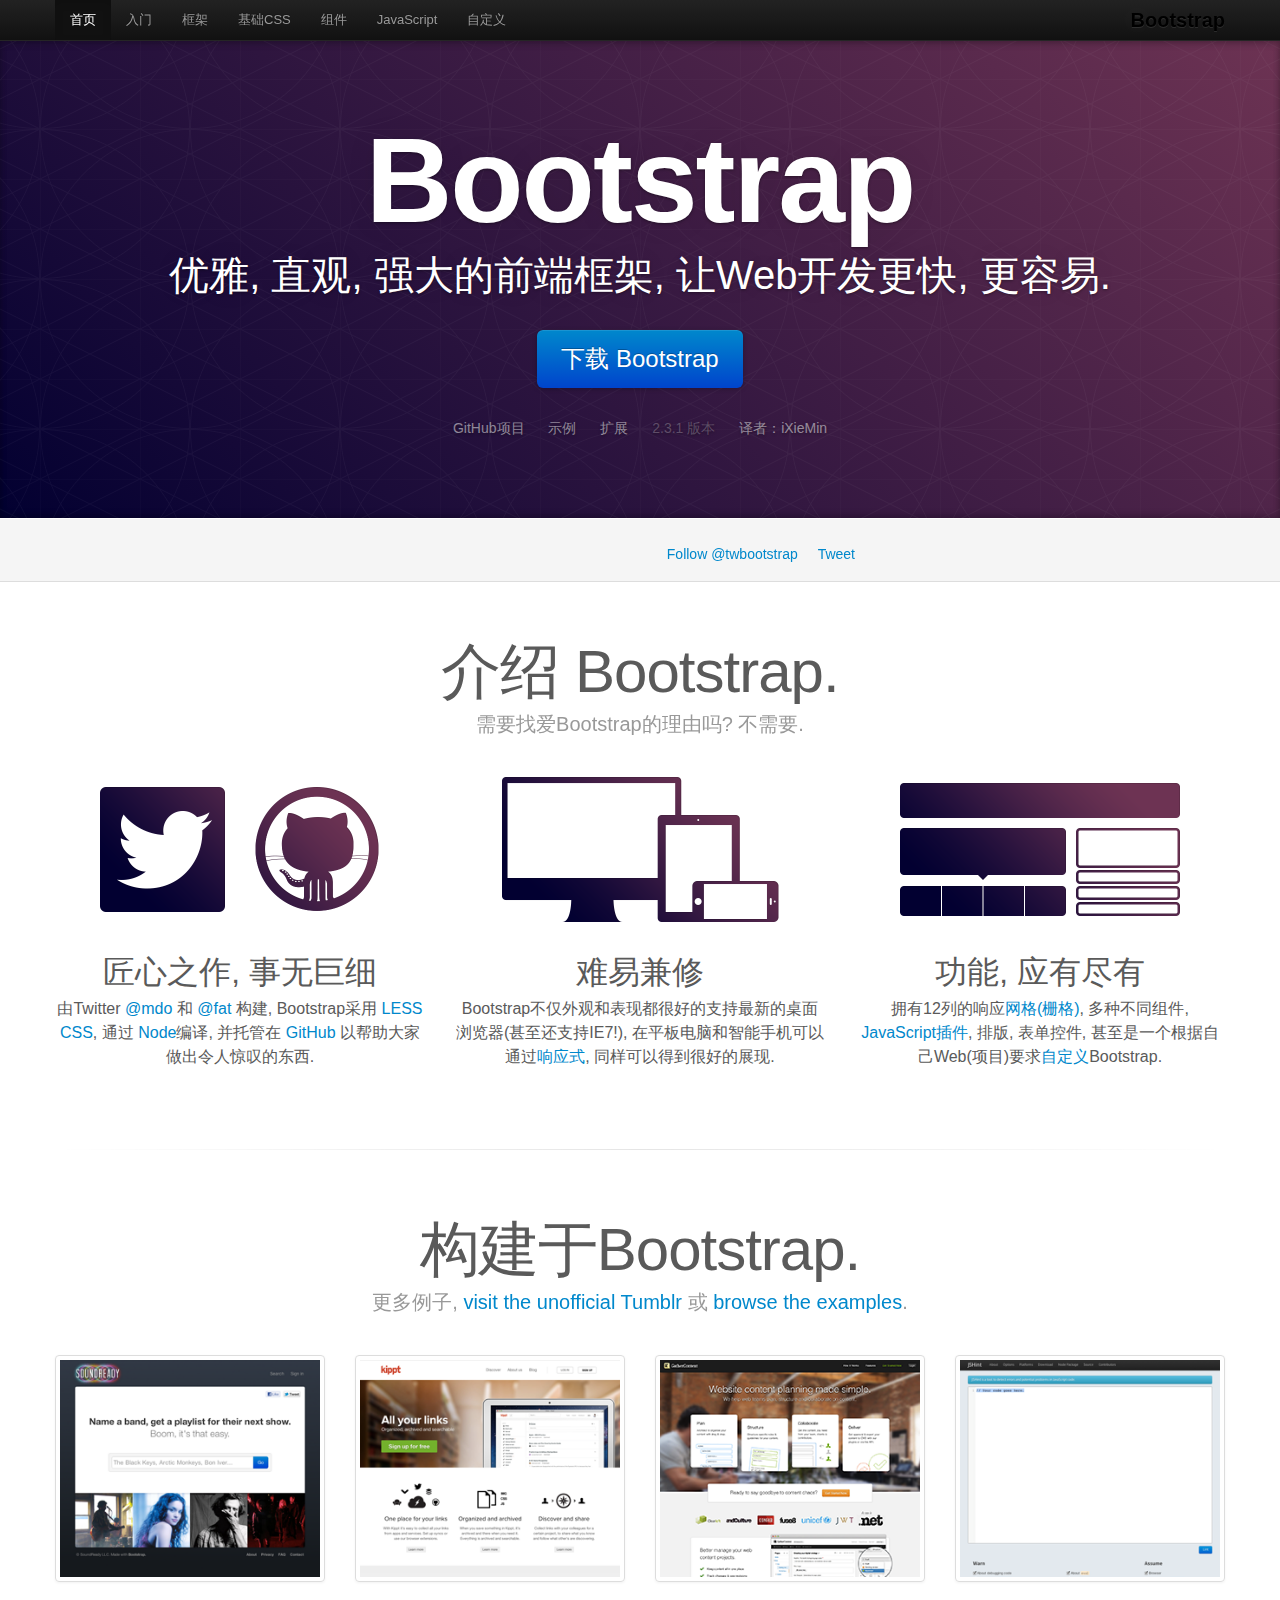
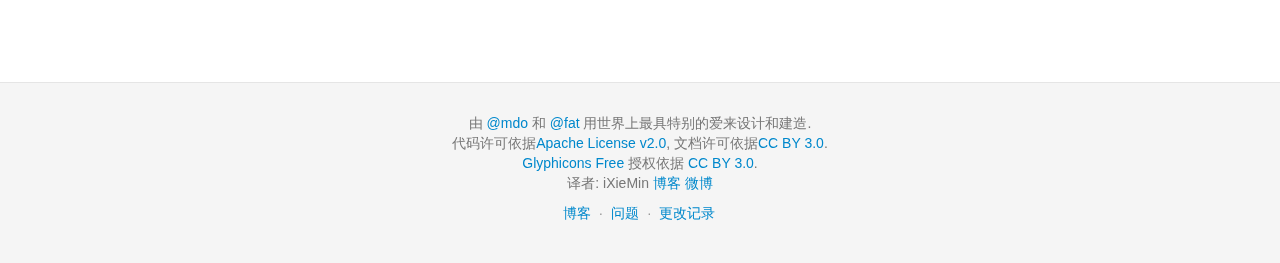
<file: p/bootstrap/v2/index.html>
<!DOCTYPE html>
<html lang="en">
  <head>
    <meta charset="utf-8">
    <title>Bootstrap 2.3.1 - 中文翻译 - iXieMin</title>
    <meta name="viewport" content="width=device-width, initial-scale=1.0">
    <meta name="description" content="">
    <meta name="author" content="">

    <!-- Le styles -->
    <link href="assets/css/bootstrap.css" rel="stylesheet">
    <link href="assets/css/bootstrap-responsive.css" rel="stylesheet">
    <link href="assets/css/docs.css" rel="stylesheet">
    <link href="assets/js/google-code-prettify/prettify.css" rel="stylesheet">

    <!-- Le HTML5 shim, for IE6-8 support of HTML5 elements -->
    <!--[if lt IE 9]>
      <script src="assets/js/html5shiv.js"></script>
    <![endif]-->

    <!-- Le fav and touch icons -->
    <link rel="apple-touch-icon-precomposed" sizes="144x144" href="assets/ico/apple-touch-icon-144-precomposed.png">
    <link rel="apple-touch-icon-precomposed" sizes="114x114" href="assets/ico/apple-touch-icon-114-precomposed.png">
      <link rel="apple-touch-icon-precomposed" sizes="72x72" href="assets/ico/apple-touch-icon-72-precomposed.png">
                    <link rel="apple-touch-icon-precomposed" href="assets/ico/apple-touch-icon-57-precomposed.png">
                                   <link rel="shortcut icon" href="assets/ico/favicon.png">

  </head>

  <body data-spy="scroll" data-target=".bs-docs-sidebar">

    <!-- Navbar
    ================================================== -->
    <div class="navbar navbar-inverse navbar-fixed-top">
      <div class="navbar-inner">
        <div class="container">
          <button type="button" class="btn btn-navbar" data-toggle="collapse" data-target=".nav-collapse">
            <span class="icon-bar"></span>
            <span class="icon-bar"></span>
            <span class="icon-bar"></span>
          </button>
          <a class="brand" href="./index.html">Bootstrap</a>
          <div class="nav-collapse collapse">
            <ul class="nav">
              <li class="active">
                <a href="./index.html">首页</a>
              </li>
              <li class="">
                <a href="./getting-started.html">入门</a>
              </li>
              <li class="">
                <a href="./scaffolding.html">框架</a>
              </li>
              <li class="">
                <a href="./base-css.html">基础CSS</a>
              </li>
              <li class="">
                <a href="./components.html">组件</a>
              </li>
              <li class="">
                <a href="./javascript.html">JavaScript</a>
              </li>
              <li class="">
                <a href="./customize.html">自定义</a>
              </li>
            </ul>
          </div>
        </div>
      </div>
    </div>

<div class="jumbotron masthead">
  <div class="container">
    <h1>Bootstrap</h1>
    <p>优雅, 直观, 强大的前端框架, 让Web开发更快, 更容易.</p>
    <p>
      <a href="assets/bootstrap.zip" class="btn btn-primary btn-large" >下载 Bootstrap</a>
    </p>
    <ul class="masthead-links">
      <li>
        <a href="http://github.com/twitter/bootstrap" >GitHub项目</a>
      </li>
      <li>
        <a href="./getting-started.html#examples" >示例</a>
      </li>
      <li>
        <a href="./extend.html" >扩展</a>
      </li>
      <li>
        2.3.1 版本
      </li>
      <li>
        <a href="http://xiemin.me/" >译者：iXieMin</a>
      </li>
    </ul>
  </div>
</div>

<div class="bs-docs-social">
  <div class="container">
    <ul class="bs-docs-social-buttons">
      <li>
        <iframe class="github-btn" src="http://ghbtns.com/github-btn.html?user=twitter&repo=bootstrap&type=watch&count=true" allowtransparency="true" frameborder="0" scrolling="0" width="100px" height="20px"></iframe>
      </li>
      <li>
        <iframe class="github-btn" src="http://ghbtns.com/github-btn.html?user=twitter&repo=bootstrap&type=fork&count=true" allowtransparency="true" frameborder="0" scrolling="0" width="102px" height="20px"></iframe>
      </li>
      <li class="follow-btn">
        <a href="https://twitter.com/twbootstrap" class="twitter-follow-button" data-link-color="#0069D6" data-show-count="true">Follow @twbootstrap</a>
      </li>
      <li class="tweet-btn">
        <a href="https://twitter.com/share" class="twitter-share-button" data-url="http://twitter.github.com/bootstrap/" data-count="horizontal" data-via="twbootstrap" data-related="mdo:Creator of Twitter Bootstrap">Tweet</a>
      </li>
    </ul>
  </div>
</div>

<div class="container">

  <div class="marketing">

    <h1>介绍 Bootstrap.</h1>
    <p class="marketing-byline">需要找爱Bootstrap的理由吗? 不需要.</p>

    <div class="row-fluid">
      <div class="span4">
        <img class="marketing-img" src="assets/img/bs-docs-twitter-github.png">
        <h2>匠心之作, 事无巨细</h2>
        <p>由Twitter <a href="http://twitter.com/mdo">@mdo</a> 和 <a href="http://twitter.com/fat">@fat</a> 构建, Bootstrap采用 <a href="http://lesscss.org">LESS CSS</a>, 通过 <a href="http://nodejs.org">Node</a>编译, 并托管在 <a href="http://github.com">GitHub</a> 以帮助大家做出令人惊叹的东西.</p>
      </div>
      <div class="span4">
        <img class="marketing-img" src="assets/img/bs-docs-responsive-illustrations.png">
        <h2>难易兼修</h2>
        <p>Bootstrap不仅外观和表现都很好的支持最新的桌面浏览器(甚至还支持IE7!), 在平板电脑和智能手机可以通过<a href="./scaffolding.html#responsive">响应式</a>, 同样可以得到很好的展现.</p>
      </div>
      <div class="span4">
        <img class="marketing-img" src="assets/img/bs-docs-bootstrap-features.png">
        <h2>功能, 应有尽有</h2>
        <p>拥有12列的响应<a href="./scaffolding.html#gridSystem">网格(栅格)</a>, 多种不同组件, <a href="./javascript.html">JavaScript插件</a>, 排版, 表单控件, 甚至是一个根据自己Web(项目)要求<a href="./customize.html">自定义</a>Bootstrap.</p>
      </div>
    </div>

    <hr class="soften">

    <h1>构建于Bootstrap.</h1>
    <p class="marketing-byline">更多例子, <a href="http://builtwithbootstrap.tumblr.com/" target="_blank">visit the unofficial Tumblr</a> 或 <a href="./getting-started.html#examples">browse the examples</a>.</p>
    <div class="row-fluid">
      <ul class="thumbnails example-sites">
        <li class="span3">
          <a class="thumbnail" href="http://soundready.fm/" target="_blank">
            <img src="assets/img/example-sites/soundready.png" alt="SoundReady.fm">
          </a>
        </li>
        <li class="span3">
          <a class="thumbnail" href="http://kippt.com/" target="_blank">
            <img src="assets/img/example-sites/kippt.png" alt="Kippt">
          </a>
        </li>
        <li class="span3">
          <a class="thumbnail" href="http://www.gathercontent.com/" target="_blank">
            <img src="assets/img/example-sites/gathercontent.png" alt="Gather Content">
          </a>
        </li>
        <li class="span3">
          <a class="thumbnail" href="http://www.jshint.com/" target="_blank">
            <img src="assets/img/example-sites/jshint.png" alt="JS Hint">
          </a>
        </li>
      </ul>
     </div>

  </div>

</div>



    <!-- Footer
    ================================================== -->
    <footer class="footer">
      <div class="container">
        <p>由 <a href="http://twitter.com/mdo" target="_blank">@mdo</a> 和 <a href="http://twitter.com/fat" target="_blank">@fat</a> 用世界上最具特别的爱来设计和建造.</p>
        <p>代码许可依据<a href="http://www.apache.org/licenses/LICENSE-2.0" target="_blank">Apache License v2.0</a>, 文档许可依据<a href="http://creativecommons.org/licenses/by/3.0/">CC BY 3.0</a>.</p>
        <p><a href="http://glyphicons.com">Glyphicons Free</a> 授权依据 <a href="http://creativecommons.org/licenses/by/3.0/">CC BY 3.0</a>.</p>
        <p>译者: iXieMin <a href="http://xiemin.me/" target="_blank">博客</a> <a href="http://weibo.com/ixiemin" target="_blank">微博</a></p>
        <ul class="footer-links">
          <li><a href="http://blog.getbootstrap.com">博客</a></li>
          <li class="muted">&middot;</li>
          <li><a href="https://github.com/twitter/bootstrap/issues?state=open">问题</a></li>
          <li class="muted">&middot;</li>
          <li><a href="https://github.com/twitter/bootstrap/blob/master/CHANGELOG.md">更改记录</a></li>
        </ul>
      </div>
    </footer>



    <!-- Le javascript
    ================================================== -->
    <!-- Placed at the end of the document so the pages load faster -->
    <script src="assets/js/jquery.js"></script>
    <script src="assets/js/bootstrap-transition.js"></script>
    <script src="assets/js/bootstrap-alert.js"></script>
    <script src="assets/js/bootstrap-modal.js"></script>
    <script src="assets/js/bootstrap-dropdown.js"></script>
    <script src="assets/js/bootstrap-scrollspy.js"></script>
    <script src="assets/js/bootstrap-tab.js"></script>
    <script src="assets/js/bootstrap-tooltip.js"></script>
    <script src="assets/js/bootstrap-popover.js"></script>
    <script src="assets/js/bootstrap-button.js"></script>
    <script src="assets/js/bootstrap-collapse.js"></script>
    <script src="assets/js/bootstrap-carousel.js"></script>
    <script src="assets/js/bootstrap-typeahead.js"></script>
    <script src="assets/js/bootstrap-affix.js"></script>

    <script src="assets/js/holder/holder.js"></script>
    <script src="assets/js/google-code-prettify/prettify.js"></script>

    <script src="assets/js/application.js"></script>
    <script type="text/javascript">
      var _gaq = _gaq || [];
      _gaq.push(['_setAccount', 'UA-34583971-1']);
      _gaq.push(['_trackPageview']);
      (function() {
        var ga = document.createElement('script'); ga.type = 'text/javascript'; ga.async = true;
        ga.src = ('https:' == document.location.protocol ? 'https://ssl' : 'http://www') + '.google-analytics.com/ga.js';
        var s = document.getElementsByTagName('script')[0]; s.parentNode.insertBefore(ga, s);
      })();
    </script>


  </body>
</html>
</file>
<file: p/bootstrap/v2/assets/js/google-code-prettify/prettify.css>
.com { color: #93a1a1; }
.lit { color: #195f91; }
.pun, .opn, .clo { color: #93a1a1; }
.fun { color: #dc322f; }
.str, .atv { color: #D14; }
.kwd, .prettyprint .tag { color: #1e347b; }
.typ, .atn, .dec, .var { color: teal; }
.pln { color: #48484c; }

.prettyprint {
  padding: 8px;
  background-color: #f7f7f9;
  border: 1px solid #e1e1e8;
}
.prettyprint.linenums {
  -webkit-box-shadow: inset 40px 0 0 #fbfbfc, inset 41px 0 0 #ececf0;
     -moz-box-shadow: inset 40px 0 0 #fbfbfc, inset 41px 0 0 #ececf0;
          box-shadow: inset 40px 0 0 #fbfbfc, inset 41px 0 0 #ececf0;
}

/* Specify class=linenums on a pre to get line numbering */
ol.linenums {
  margin: 0 0 0 33px; /* IE indents via margin-left */
}
ol.linenums li {
  padding-left: 12px;
  color: #bebec5;
  line-height: 20px;
  text-shadow: 0 1px 0 #fff;
}
</file>
<file: p/bootstrap/v2/assets/css/docs.css>
/* Add additional stylesheets below
-------------------------------------------------- */
/*
  Bootstrap's documentation styles
  Special styles for presenting Bootstrap's documentation and examples
*/



/* Body and structure
-------------------------------------------------- */

body {
  position: relative;
  padding-top: 40px;
}

/* Code in headings */
h3 code {
  font-size: 14px;
  font-weight: normal;
}



/* Tweak navbar brand link to be super sleek
-------------------------------------------------- */

body > .navbar {
  font-size: 13px;
}

/* Change the docs' brand */
body > .navbar .brand {
  padding-right: 0;
  padding-left: 0;
  margin-left: 20px;
  float: right;
  font-weight: bold;
  color: #000;
  text-shadow: 0 1px 0 rgba(255,255,255,.1), 0 0 30px rgba(255,255,255,.125);
  -webkit-transition: all .2s linear;
     -moz-transition: all .2s linear;
          transition: all .2s linear;
}
body > .navbar .brand:hover {
  text-decoration: none;
  text-shadow: 0 1px 0 rgba(255,255,255,.1), 0 0 30px rgba(255,255,255,.4);
}


/* Sections
-------------------------------------------------- */

/* padding for in-page bookmarks and fixed navbar */
section {
  padding-top: 30px;
}
section > .page-header,
section > .lead {
  color: #5a5a5a;
}
section > ul li {
  margin-bottom: 5px;
}

/* Separators (hr) */
.bs-docs-separator {
  margin: 40px 0 39px;
}

/* Faded out hr */
hr.soften {
  height: 1px;
  margin: 70px 0;
  background-image: -webkit-linear-gradient(left, rgba(0,0,0,0), rgba(0,0,0,.1), rgba(0,0,0,0));
  background-image:    -moz-linear-gradient(left, rgba(0,0,0,0), rgba(0,0,0,.1), rgba(0,0,0,0));
  background-image:     -ms-linear-gradient(left, rgba(0,0,0,0), rgba(0,0,0,.1), rgba(0,0,0,0));
  background-image:      -o-linear-gradient(left, rgba(0,0,0,0), rgba(0,0,0,.1), rgba(0,0,0,0));
  border: 0;
}



/* Jumbotrons
-------------------------------------------------- */

/* Base class
------------------------- */
.jumbotron {
  position: relative;
  padding: 40px 0;
  color: #fff;
  text-align: center;
  text-shadow: 0 1px 3px rgba(0,0,0,.4), 0 0 30px rgba(0,0,0,.075);
  background: #020031; /* Old browsers */
  background: -moz-linear-gradient(45deg,  #020031 0%, #6d3353 100%); /* FF3.6+ */
  background: -webkit-gradient(linear, left bottom, right top, color-stop(0%,#020031), color-stop(100%,#6d3353)); /* Chrome,Safari4+ */
  background: -webkit-linear-gradient(45deg,  #020031 0%,#6d3353 100%); /* Chrome10+,Safari5.1+ */
  background: -o-linear-gradient(45deg,  #020031 0%,#6d3353 100%); /* Opera 11.10+ */
  background: -ms-linear-gradient(45deg,  #020031 0%,#6d3353 100%); /* IE10+ */
  background: linear-gradient(45deg,  #020031 0%,#6d3353 100%); /* W3C */
  filter: progid:DXImageTransform.Microsoft.gradient( startColorstr='#020031', endColorstr='#6d3353',GradientType=1 ); /* IE6-9 fallback on horizontal gradient */
  -webkit-box-shadow: inset 0 3px 7px rgba(0,0,0,.2), inset 0 -3px 7px rgba(0,0,0,.2);
     -moz-box-shadow: inset 0 3px 7px rgba(0,0,0,.2), inset 0 -3px 7px rgba(0,0,0,.2);
          box-shadow: inset 0 3px 7px rgba(0,0,0,.2), inset 0 -3px 7px rgba(0,0,0,.2);
}
.jumbotron h1 {
  font-size: 80px;
  font-weight: bold;
  letter-spacing: -1px;
  line-height: 1;
}
.jumbotron p {
  font-size: 24px;
  font-weight: 300;
  line-height: 1.25;
  margin-bottom: 30px;
}

/* Link styles (used on .masthead-links as well) */
.jumbotron a {
  color: #fff;
  color: rgba(255,255,255,.5);
  -webkit-transition: all .2s ease-in-out;
     -moz-transition: all .2s ease-in-out;
          transition: all .2s ease-in-out;
}
.jumbotron a:hover {
  color: #fff;
  text-shadow: 0 0 10px rgba(255,255,255,.25);
}

/* Download button */
.masthead .btn {
  padding: 19px 24px;
  font-size: 24px;
  font-weight: 200;
  color: #fff; /* redeclare to override the `.jumbotron a` */
  border: 0;
  -webkit-border-radius: 6px;
     -moz-border-radius: 6px;
          border-radius: 6px;
  -webkit-box-shadow: inset 0 1px 0 rgba(255,255,255,.1), 0 1px 5px rgba(0,0,0,.25);
     -moz-box-shadow: inset 0 1px 0 rgba(255,255,255,.1), 0 1px 5px rgba(0,0,0,.25);
          box-shadow: inset 0 1px 0 rgba(255,255,255,.1), 0 1px 5px rgba(0,0,0,.25);
  -webkit-transition: none;
     -moz-transition: none;
          transition: none;
}
.masthead .btn:hover {
  -webkit-box-shadow: inset 0 1px 0 rgba(255,255,255,.1), 0 1px 5px rgba(0,0,0,.25);
     -moz-box-shadow: inset 0 1px 0 rgba(255,255,255,.1), 0 1px 5px rgba(0,0,0,.25);
          box-shadow: inset 0 1px 0 rgba(255,255,255,.1), 0 1px 5px rgba(0,0,0,.25);
}
.masthead .btn:active {
  -webkit-box-shadow: inset 0 2px 4px rgba(0,0,0,.1), 0 1px 0 rgba(255,255,255,.1);
     -moz-box-shadow: inset 0 2px 4px rgba(0,0,0,.1), 0 1px 0 rgba(255,255,255,.1);
          box-shadow: inset 0 2px 4px rgba(0,0,0,.1), 0 1px 0 rgba(255,255,255,.1);
}


/* Pattern overlay
------------------------- */
.jumbotron .container {
  position: relative;
  z-index: 2;
}
.jumbotron:after {
  content: '';
  display: block;
  position: absolute;
  top: 0;
  right: 0;
  bottom: 0;
  left: 0;
  background: url(../img/bs-docs-masthead-pattern.png) repeat center center;
  opacity: .4;
}
@media
only screen and (-webkit-min-device-pixel-ratio: 2),
only screen and (   min--moz-device-pixel-ratio: 2),
only screen and (     -o-min-device-pixel-ratio: 2/1) {

  .jumbotron:after {
    background-size: 150px 150px;
  }

}

/* Masthead (docs home)
------------------------- */
.masthead {
  padding: 70px 0 80px;
  margin-bottom: 0;
  color: #fff;
}
.masthead h1 {
  font-size: 120px;
  line-height: 1;
  letter-spacing: -2px;
}
.masthead p {
  font-size: 40px;
  font-weight: 200;
  line-height: 1.25;
}

/* Textual links in masthead */
.masthead-links {
  margin: 0;
  list-style: none;
}
.masthead-links li {
  display: inline;
  padding: 0 10px;
  color: rgba(255,255,255,.25);
}

/* Social proof buttons from GitHub & Twitter */
.bs-docs-social {
  padding: 15px 0;
  text-align: center;
  background-color: #f5f5f5;
  border-top: 1px solid #fff;
  border-bottom: 1px solid #ddd;
}

/* Quick links on Home */
.bs-docs-social-buttons {
  margin-left: 0;
  margin-bottom: 0;
  padding-left: 0;
  list-style: none;
}
.bs-docs-social-buttons li {
  display: inline-block;
  padding: 5px 8px;
  line-height: 1;
  *display: inline;
  *zoom: 1;
}

/* Subhead (other pages)
------------------------- */
.subhead {
  text-align: left;
  border-bottom: 1px solid #ddd;
}
.subhead h1 {
  font-size: 60px;
}
.subhead p {
  margin-bottom: 20px;
}
.subhead .navbar {
  display: none;
}



/* Marketing section of Overview
-------------------------------------------------- */

.marketing {
  text-align: center;
  color: #5a5a5a;
}
.marketing h1 {
  margin: 60px 0 10px;
  font-size: 60px;
  font-weight: 200;
  line-height: 1;
  letter-spacing: -1px;
}
.marketing h2 {
  font-weight: 200;
  margin-bottom: 5px;
}
.marketing p {
  font-size: 16px;
  line-height: 1.5;
}
.marketing .marketing-byline {
  margin-bottom: 40px;
  font-size: 20px;
  font-weight: 300;
  line-height: 1.25;
  color: #999;
}
.marketing-img {
  display: block;
  margin: 0 auto 30px;
  max-height: 145px;
}



/* Footer
-------------------------------------------------- */

.footer {
  text-align: center;
  padding: 30px 0;
  margin-top: 70px;
  border-top: 1px solid #e5e5e5;
  background-color: #f5f5f5;
}
.footer p {
  margin-bottom: 0;
  color: #777;
}
.footer-links {
  margin: 10px 0;
}
.footer-links li {
  display: inline;
  padding: 0 2px;
}
.footer-links li:first-child {
  padding-left: 0;
}



/* Special grid styles
-------------------------------------------------- */

.show-grid {
  margin-top: 10px;
  margin-bottom: 20px;
}
.show-grid [class*="span"] {
  background-color: #eee;
  text-align: center;
  -webkit-border-radius: 3px;
     -moz-border-radius: 3px;
          border-radius: 3px;
  min-height: 40px;
  line-height: 40px;
}
.show-grid [class*="span"]:hover {
  background-color: #ddd;
}
.show-grid .show-grid {
  margin-top: 0;
  margin-bottom: 0;
}
.show-grid .show-grid [class*="span"] {
  margin-top: 5px;
}
.show-grid [class*="span"] [class*="span"] {
  background-color: #ccc;
}
.show-grid [class*="span"] [class*="span"] [class*="span"] {
  background-color: #999;
}



/* Mini layout previews
-------------------------------------------------- */
.mini-layout {
  border: 1px solid #ddd;
  -webkit-border-radius: 6px;
     -moz-border-radius: 6px;
          border-radius: 6px;
  -webkit-box-shadow: 0 1px 2px rgba(0,0,0,.075);
     -moz-box-shadow: 0 1px 2px rgba(0,0,0,.075);
          box-shadow: 0 1px 2px rgba(0,0,0,.075);
}
.mini-layout,
.mini-layout .mini-layout-body,
.mini-layout.fluid .mini-layout-sidebar {
  height: 300px;
}
.mini-layout {
  margin-bottom: 20px;
  padding: 9px;
}
.mini-layout div {
  -webkit-border-radius: 3px;
     -moz-border-radius: 3px;
          border-radius: 3px;
}
.mini-layout .mini-layout-body {
  background-color: #dceaf4;
  margin: 0 auto;
  width: 70%;
}
.mini-layout.fluid .mini-layout-sidebar,
.mini-layout.fluid .mini-layout-header,
.mini-layout.fluid .mini-layout-body {
  float: left;
}
.mini-layout.fluid .mini-layout-sidebar {
  background-color: #bbd8e9;
  width: 20%;
}
.mini-layout.fluid .mini-layout-body {
  width: 77.5%;
  margin-left: 2.5%;
}



/* Download page
-------------------------------------------------- */

.download .page-header {
  margin-top: 36px;
}
.page-header .toggle-all {
  margin-top: 5px;
}

/* Space out h3s when following a section */
.download h3 {
  margin-bottom: 5px;
}
.download-builder input + h3,
.download-builder .checkbox + h3 {
  margin-top: 9px;
}

/* Fields for variables */
.download-builder input[type=text] {
  margin-bottom: 9px;
  font-family: Menlo, Monaco, "Courier New", monospace;
  font-size: 12px;
  color: #d14;
}
.download-builder input[type=text]:focus {
  background-color: #fff;
}

/* Custom, larger checkbox labels */
.download .checkbox {
  padding: 6px 10px 6px 25px;
  font-size: 13px;
  line-height: 18px;
  color: #555;
  background-color: #f9f9f9;
  -webkit-border-radius: 3px;
     -moz-border-radius: 3px;
          border-radius: 3px;
  cursor: pointer;
}
.download .checkbox:hover {
  color: #333;
  background-color: #f5f5f5;
}
.download .checkbox small {
  font-size: 12px;
  color: #777;
}

/* Variables section */
#variables label {
  margin-bottom: 0;
}

/* Giant download button */
.download-btn {
  margin: 36px 0 108px;
}
#download p,
#download h4 {
  max-width: 50%;
  margin: 0 auto;
  color: #999;
  text-align: center;
}
#download h4 {
  margin-bottom: 0;
}
#download p {
  margin-bottom: 18px;
}
.download-btn .btn {
  display: block;
  width: auto;
  padding: 19px 24px;
  margin-bottom: 27px;
  font-size: 30px;
  line-height: 1;
  text-align: center;
  -webkit-border-radius: 6px;
     -moz-border-radius: 6px;
          border-radius: 6px;
}



/* Misc
-------------------------------------------------- */

/* Make tables spaced out a bit more */
h2 + table,
h3 + table,
h4 + table,
h2 + .row {
  margin-top: 5px;
}

/* Example sites showcase */
.example-sites {
  xmargin-left: 20px;
}
.example-sites img {
  max-width: 100%;
  margin: 0 auto;
}

.scrollspy-example {
  height: 200px;
  overflow: auto;
  position: relative;
}


/* Fake the :focus state to demo it */
.focused {
  border-color: rgba(82,168,236,.8);
  -webkit-box-shadow: inset 0 1px 3px rgba(0,0,0,.1), 0 0 8px rgba(82,168,236,.6);
     -moz-box-shadow: inset 0 1px 3px rgba(0,0,0,.1), 0 0 8px rgba(82,168,236,.6);
          box-shadow: inset 0 1px 3px rgba(0,0,0,.1), 0 0 8px rgba(82,168,236,.6);
  outline: 0;
}

/* For input sizes, make them display block */
.docs-input-sizes select,
.docs-input-sizes input[type=text] {
  display: block;
  margin-bottom: 9px;
}

/* Icons
------------------------- */
.the-icons {
  margin-left: 0;
  list-style: none;
}
.the-icons li {
  float: left;
  width: 25%;
  line-height: 25px;
}
.the-icons i:hover {
  background-color: rgba(255,0,0,.25);
}

/* Example page
------------------------- */
.bootstrap-examples h4 {
  margin: 10px 0 5px;
}
.bootstrap-examples p {
  font-size: 13px;
  line-height: 18px;
}
.bootstrap-examples .thumbnail {
  margin-bottom: 9px;
  background-color: #fff;
}



/* Bootstrap code examples
-------------------------------------------------- */

/* Base class */
.bs-docs-example {
  position: relative;
  margin: 15px 0;
  padding: 39px 19px 14px;
  *padding-top: 19px;
  background-color: #fff;
  border: 1px solid #ddd;
  -webkit-border-radius: 4px;
     -moz-border-radius: 4px;
          border-radius: 4px;
}

/* Echo out a label for the example */
.bs-docs-example:after {
  content: "Example";
  position: absolute;
  top: -1px;
  left: -1px;
  padding: 3px 7px;
  font-size: 12px;
  font-weight: bold;
  background-color: #f5f5f5;
  border: 1px solid #ddd;
  color: #9da0a4;
  -webkit-border-radius: 4px 0 4px 0;
     -moz-border-radius: 4px 0 4px 0;
          border-radius: 4px 0 4px 0;
}

/* Remove spacing between an example and it's code */
.bs-docs-example + .prettyprint {
  margin-top: -20px;
  padding-top: 15px;
}

/* Tweak examples
------------------------- */
.bs-docs-example > p:last-child {
  margin-bottom: 0;
}
.bs-docs-example .table,
.bs-docs-example .progress,
.bs-docs-example .well,
.bs-docs-example .alert,
.bs-docs-example .hero-unit,
.bs-docs-example .pagination,
.bs-docs-example .navbar,
.bs-docs-example > .nav,
.bs-docs-example blockquote {
  margin-bottom: 5px;
}
.bs-docs-example .pagination {
  margin-top: 0;
}
.bs-navbar-top-example,
.bs-navbar-bottom-example {
  z-index: 1;
  padding: 0;
  height: 90px;
  overflow: hidden; /* cut the drop shadows off */
}
.bs-navbar-top-example .navbar-fixed-top,
.bs-navbar-bottom-example .navbar-fixed-bottom {
  margin-left: 0;
  margin-right: 0;
}
.bs-navbar-top-example {
  -webkit-border-radius: 0 0 4px 4px;
     -moz-border-radius: 0 0 4px 4px;
          border-radius: 0 0 4px 4px;
}
.bs-navbar-top-example:after {
  top: auto;
  bottom: -1px;
  -webkit-border-radius: 0 4px 0 4px;
     -moz-border-radius: 0 4px 0 4px;
          border-radius: 0 4px 0 4px;
}
.bs-navbar-bottom-example {
  -webkit-border-radius: 4px 4px 0 0;
     -moz-border-radius: 4px 4px 0 0;
          border-radius: 4px 4px 0 0;
}
.bs-navbar-bottom-example .navbar {
  margin-bottom: 0;
}
form.bs-docs-example {
  padding-bottom: 19px;
}

/* Images */
.bs-docs-example-images img {
  margin: 10px;
  display: inline-block;
}

/* Tooltips */
.bs-docs-tooltip-examples {
  text-align: center;
  margin: 0 0 10px;
  list-style: none;
}
.bs-docs-tooltip-examples li {
  display: inline;
  padding: 0 10px;
}

/* Popovers */
.bs-docs-example-popover {
  padding-bottom: 24px;
  background-color: #f9f9f9;
}
.bs-docs-example-popover .popover {
  position: relative;
  display: block;
  float: left;
  width: 260px;
  margin: 20px;
}

/* Dropdowns */
.bs-docs-example-submenus {
  min-height: 180px;
}
.bs-docs-example-submenus > .pull-left + .pull-left {
  margin-left: 20px;
}
.bs-docs-example-submenus .dropup > .dropdown-menu,
.bs-docs-example-submenus .dropdown > .dropdown-menu {
  display: block;
  position: static;
  margin-bottom: 5px;
  *width: 180px;
}



/* Responsive docs
-------------------------------------------------- */

/* Utility classes table
------------------------- */
.responsive-utilities th small {
  display: block;
  font-weight: normal;
  color: #999;
}
.responsive-utilities tbody th {
  font-weight: normal;
}
.responsive-utilities td {
  text-align: center;
}
.responsive-utilities td.is-visible {
  color: #468847;
  background-color: #dff0d8 !important;
}
.responsive-utilities td.is-hidden {
  color: #ccc;
  background-color: #f9f9f9 !important;
}

/* Responsive tests
------------------------- */
.responsive-utilities-test {
  margin-top: 5px;
  margin-left: 0;
  list-style: none;
  overflow: hidden; /* clear floats */
}
.responsive-utilities-test li {
  position: relative;
  float: left;
  width: 25%;
  height: 43px;
  font-size: 14px;
  font-weight: bold;
  line-height: 43px;
  color: #999;
  text-align: center;
  border: 1px solid #ddd;
  -webkit-border-radius: 4px;
     -moz-border-radius: 4px;
          border-radius: 4px;
}
.responsive-utilities-test li + li {
  margin-left: 10px;
}
.responsive-utilities-test span {
  position: absolute;
  top:    -1px;
  left:   -1px;
  right:  -1px;
  bottom: -1px;
  -webkit-border-radius: 4px;
     -moz-border-radius: 4px;
          border-radius: 4px;
}
.responsive-utilities-test span {
  color: #468847;
  background-color: #dff0d8;
  border: 1px solid #d6e9c6;
}



/* Sidenav for Docs
-------------------------------------------------- */

.bs-docs-sidenav {
  width: 228px;
  margin: 30px 0 0;
  padding: 0;
  background-color: #fff;
  -webkit-border-radius: 6px;
     -moz-border-radius: 6px;
          border-radius: 6px;
  -webkit-box-shadow: 0 1px 4px rgba(0,0,0,.065);
     -moz-box-shadow: 0 1px 4px rgba(0,0,0,.065);
          box-shadow: 0 1px 4px rgba(0,0,0,.065);
}
.bs-docs-sidenav > li > a {
  display: block;
  width: 190px \9;
  margin: 0 0 -1px;
  padding: 8px 14px;
  border: 1px solid #e5e5e5;
}
.bs-docs-sidenav > li:first-child > a {
  -webkit-border-radius: 6px 6px 0 0;
     -moz-border-radius: 6px 6px 0 0;
          border-radius: 6px 6px 0 0;
}
.bs-docs-sidenav > li:last-child > a {
  -webkit-border-radius: 0 0 6px 6px;
     -moz-border-radius: 0 0 6px 6px;
          border-radius: 0 0 6px 6px;
}
.bs-docs-sidenav > .active > a {
  position: relative;
  z-index: 2;
  padding: 9px 15px;
  border: 0;
  text-shadow: 0 1px 0 rgba(0,0,0,.15);
  -webkit-box-shadow: inset 1px 0 0 rgba(0,0,0,.1), inset -1px 0 0 rgba(0,0,0,.1);
     -moz-box-shadow: inset 1px 0 0 rgba(0,0,0,.1), inset -1px 0 0 rgba(0,0,0,.1);
          box-shadow: inset 1px 0 0 rgba(0,0,0,.1), inset -1px 0 0 rgba(0,0,0,.1);
}
/* Chevrons */
.bs-docs-sidenav .icon-chevron-right {
  float: right;
  margin-top: 2px;
  margin-right: -6px;
  opacity: .25;
}
.bs-docs-sidenav > li > a:hover {
  background-color: #f5f5f5;
}
.bs-docs-sidenav a:hover .icon-chevron-right {
  opacity: .5;
}
.bs-docs-sidenav .active .icon-chevron-right,
.bs-docs-sidenav .active a:hover .icon-chevron-right {
  background-image: url(../img/glyphicons-halflings-white.png);
  opacity: 1;
}
.bs-docs-sidenav.affix {
  top: 40px;
}
.bs-docs-sidenav.affix-bottom {
  position: absolute;
  top: auto;
  bottom: 270px;
}




/* Responsive
-------------------------------------------------- */

/* Desktop large
------------------------- */
@media (min-width: 1200px) {
  .bs-docs-container {
    max-width: 970px;
  }
  .bs-docs-sidenav {
    width: 258px;
  }
  .bs-docs-sidenav > li > a {
    width: 230px \9; /* Override the previous IE8-9 hack */
  }
}

/* Desktop
------------------------- */
@media (max-width: 980px) {
  /* Unfloat brand */
  body > .navbar-fixed-top .brand {
    float: left;
    margin-left: 0;
    padding-left: 10px;
    padding-right: 10px;
  }

  /* Inline-block quick links for more spacing */
  .quick-links li {
    display: inline-block;
    margin: 5px;
  }

  /* When affixed, space properly */
  .bs-docs-sidenav {
    top: 0;
    width: 218px;
    margin-top: 30px;
    margin-right: 0;
  }
}

/* Tablet to desktop
------------------------- */
@media (min-width: 768px) and (max-width: 979px) {
  /* Remove any padding from the body */
  body {
    padding-top: 0;
  }
  /* Widen masthead and social buttons to fill body padding */
  .jumbotron {
    margin-top: -20px; /* Offset bottom margin on .navbar */
  }
  /* Adjust sidenav width */
  .bs-docs-sidenav {
    width: 166px;
    margin-top: 20px;
  }
  .bs-docs-sidenav.affix {
    top: 0;
  }
}

/* Tablet
------------------------- */
@media (max-width: 767px) {
  /* Remove any padding from the body */
  body {
    padding-top: 0;
  }

  /* Widen masthead and social buttons to fill body padding */
  .jumbotron {
    padding: 40px 20px;
    margin-top:   -20px; /* Offset bottom margin on .navbar */
    margin-right: -20px;
    margin-left:  -20px;
  }
  .masthead h1 {
    font-size: 90px;
  }
  .masthead p,
  .masthead .btn {
    font-size: 24px;
  }
  .marketing .span4 {
    margin-bottom: 40px;
  }
  .bs-docs-social {
    margin: 0 -20px;
  }

  /* Space out the show-grid examples */
  .show-grid [class*="span"] {
    margin-bottom: 5px;
  }

  /* Sidenav */
  .bs-docs-sidenav {
    width: auto;
    margin-bottom: 20px;
  }
  .bs-docs-sidenav.affix {
    position: static;
    width: auto;
    top: 0;
  }

  /* Unfloat the back to top link in footer */
  .footer {
    margin-left: -20px;
    margin-right: -20px;
    padding-left: 20px;
    padding-right: 20px;
  }
  .footer p {
    margin-bottom: 9px;
  }
}

/* Landscape phones
------------------------- */
@media (max-width: 480px) {
  /* Remove padding above jumbotron */
  body {
    padding-top: 0;
  }

  /* Change up some type stuff */
  h2 small {
    display: block;
  }

  /* Downsize the jumbotrons */
  .jumbotron h1 {
    font-size: 45px;
  }
  .jumbotron p,
  .jumbotron .btn {
    font-size: 18px;
  }
  .jumbotron .btn {
    display: block;
    margin: 0 auto;
  }

  /* center align subhead text like the masthead */
  .subhead h1,
  .subhead p {
    text-align: center;
  }

  /* Marketing on home */
  .marketing h1 {
    font-size: 30px;
  }
  .marketing-byline {
    font-size: 18px;
  }

  /* center example sites */
  .example-sites {
    margin-left: 0;
  }
  .example-sites > li {
    float: none;
    display: block;
    max-width: 280px;
    margin: 0 auto 18px;
    text-align: center;
  }
  .example-sites .thumbnail > img {
    max-width: 270px;
  }

  /* Do our best to make tables work in narrow viewports */
  table code {
    white-space: normal;
    word-wrap: break-word;
    word-break: break-all;
  }

  /* Examples: dropdowns */
  .bs-docs-example-submenus > .pull-left {
    float: none;
    clear: both;
  }
  .bs-docs-example-submenus > .pull-left,
  .bs-docs-example-submenus > .pull-left + .pull-left {
    margin-left: 0;
  }
  .bs-docs-example-submenus p {
    margin-bottom: 0;
  }
  .bs-docs-example-submenus .dropup > .dropdown-menu,
  .bs-docs-example-submenus .dropdown > .dropdown-menu {
    margin-bottom: 10px;
    float: none;
    max-width: 180px;
  }

  /* Examples: modal */
  .modal-example .modal {
    position: relative;
    top: auto;
    right: auto;
    bottom: auto;
    left: auto;
  }

  /* Tighten up footer */
  .footer {
    padding-top: 20px;
    padding-bottom: 20px;
  }
}
</file>
